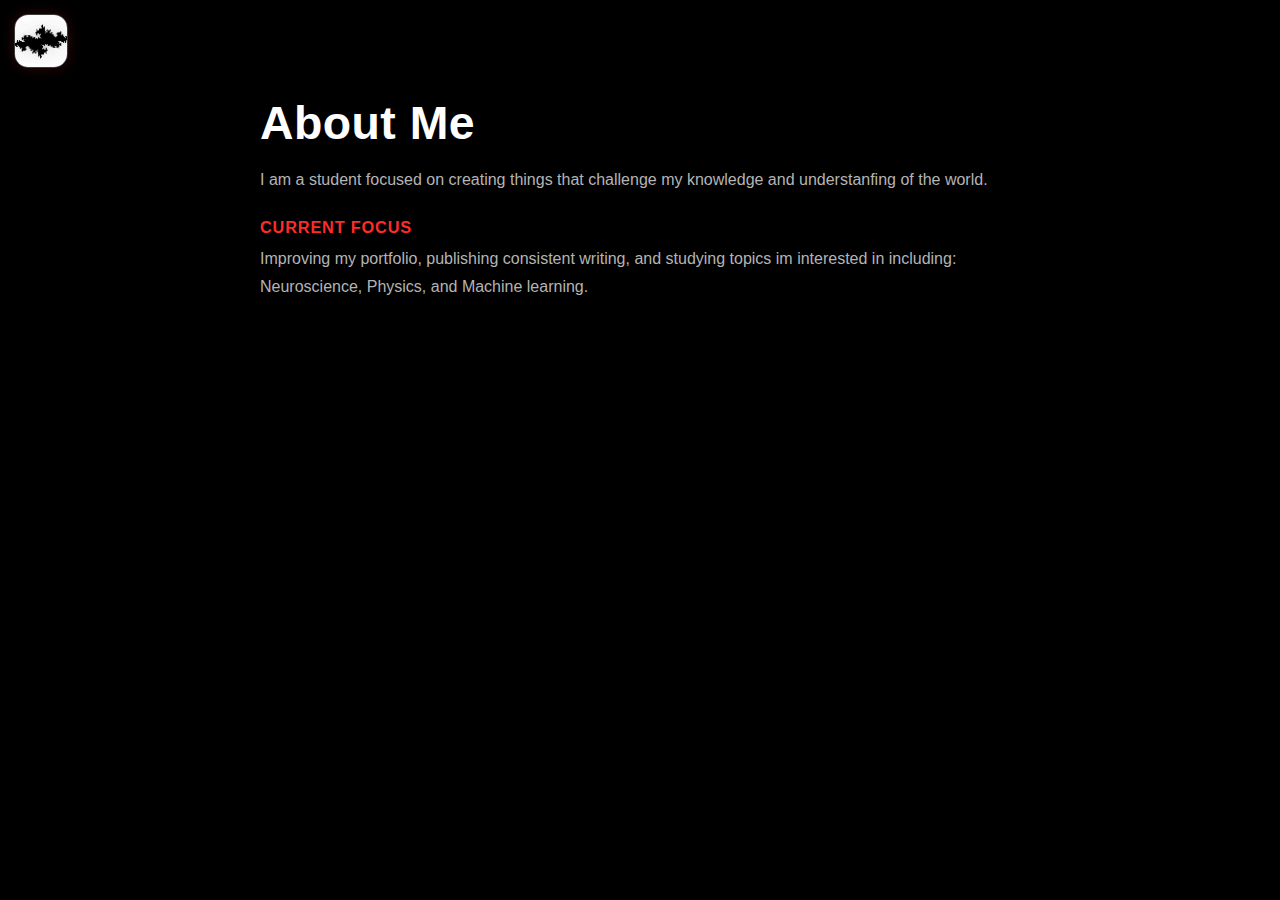
<file: about.html>
﻿<!doctype html>
<html lang="en">
<head>
  <meta charset="UTF-8" />
  <meta name="viewport" content="width=device-width, initial-scale=1.0" />
  <title>About | Your Name</title>
  <link rel="stylesheet" href="subpage.css" />
</head>
<body>
  <a class="home-fractal" href="index.html" aria-label="Back to home">
    <canvas aria-hidden="true"></canvas>
  </a>

  <main>
    <h1>About Me</h1>
    <p>
      I am a student focused on creating things that challenge my knowledge and understanfing of the world.
    </p>

    <h2>Current Focus</h2>
    <p>
      Improving my portfolio, publishing consistent writing, and studying topics im interested in including: Neuroscience, Physics, and Machine learning.
    </p>
  </main>

  <script src="subpage-fractal.js"></script>
</body>
</html>
</file>
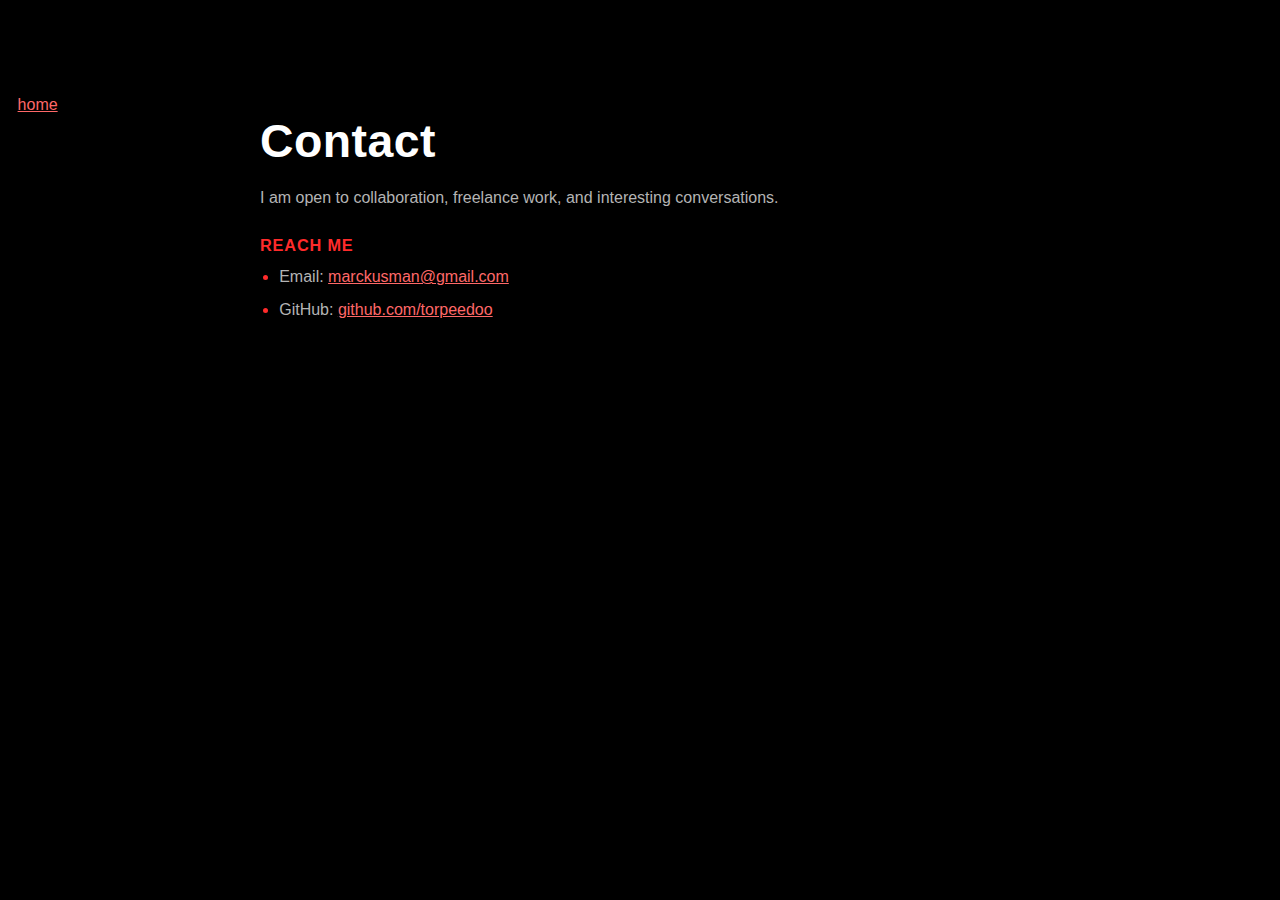
<file: contact.html>
﻿<!doctype html>
<html lang="en">
<head>
  <meta charset="UTF-8" />
  <meta name="viewport" content="width=device-width, initial-scale=1.0" />
  <title>Contact | Marcus</title>
  <link rel="stylesheet" href="subpage.css" />
</head>
<body>
  <a class="home-link" href="index.html">home</a>

  <main>
    <h1>Contact</h1>
    <p>
      I am open to collaboration, freelance work, and interesting conversations.
    </p>

    <h2>Reach Me</h2>
    <ul>
      <li>Email: <a href="mailto:marckusman@gmail.com">marckusman@gmail.com</a></li>
      <li>GitHub: <a href="https://github.com/torpeedoo">github.com/torpeedoo</a></li>
    </ul>
  </main>
</body>
</html>
</file>
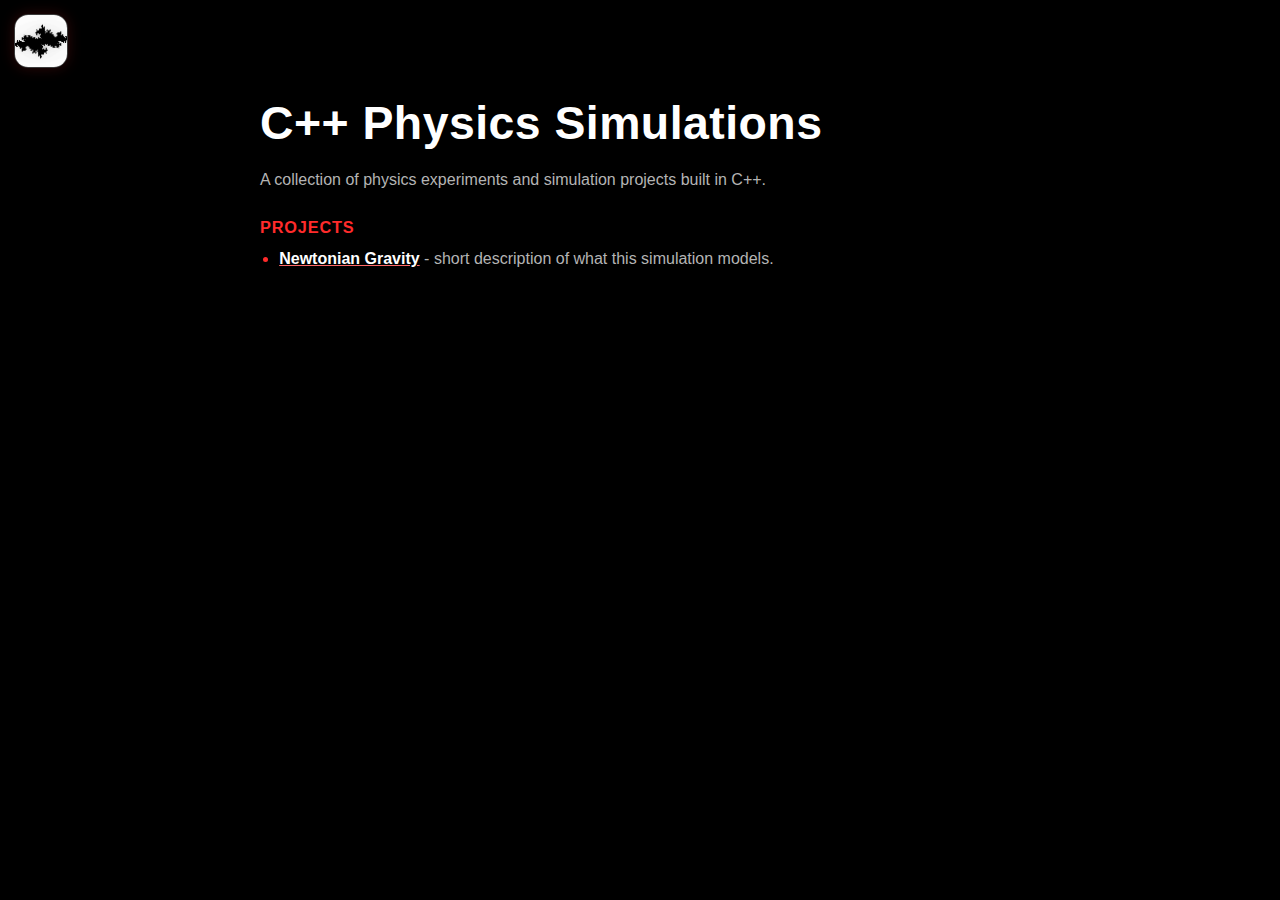
<file: cpp-physics.html>
﻿<!doctype html>
<html lang="en">
<head>
  <meta charset="UTF-8" />
  <meta name="viewport" content="width=device-width, initial-scale=1.0" />
  <title>C++ Physics | Your Name</title>
  <link rel="stylesheet" href="subpage.css" />
</head>
<body>
  <a class="home-fractal" href="index.html" aria-label="Back to home">
    <canvas aria-hidden="true"></canvas>
  </a>

  <main>
    <h1>C++ Physics Simulations</h1>
    <p>
      A collection of physics experiments and simulation projects built in C++.
    </p>

    <h2>Projects</h2>
    <ul>
      <li><a href="https://github.com/torpeedoo/Newtonian-gravity"><strong>Newtonian Gravity</strong></a> - short description of what this simulation models.</li>
    </ul>

  </main>

  <script src="subpage-fractal.js"></script>
</body>
</html>
</file>
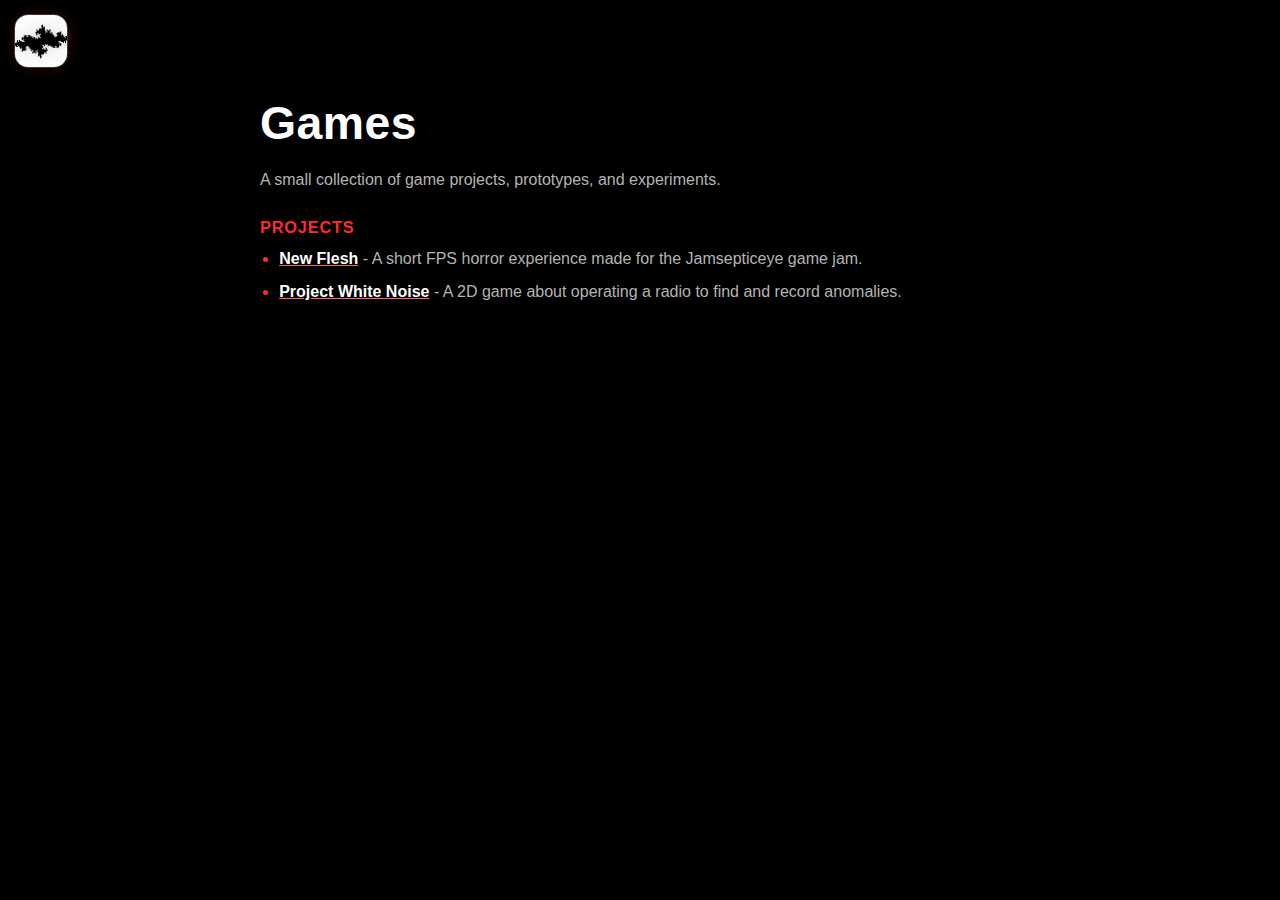
<file: games.html>
﻿<!doctype html>
<html lang="en">
<head>
  <meta charset="UTF-8" />
  <meta name="viewport" content="width=device-width, initial-scale=1.0" />
  <title>Games | Your Name</title>
  <link rel="stylesheet" href="subpage.css" />
</head>
<body>
  <a class="home-fractal" href="index.html" aria-label="Back to home">
    <canvas aria-hidden="true"></canvas>
  </a>

  <main>
    <h1>Games</h1>
    <p>
      A small collection of game projects, prototypes, and experiments.
    </p>

    <h2>Projects</h2>
    <ul>
      <li><a href="https://yesmemarcus.itch.io/new-flesh"><strong>New Flesh</strong></a> - A short FPS horror experience made for the Jamsepticeye game jam.</li>
      <li><a href="https://yesmemarcus.itch.io/projectwhitenoise"><strong>Project White Noise</strong></a> - A 2D game about operating a radio to find and record anomalies.</li>
    </ul>

  </main>

  <script src="subpage-fractal.js"></script>
</body>
</html>
</file>
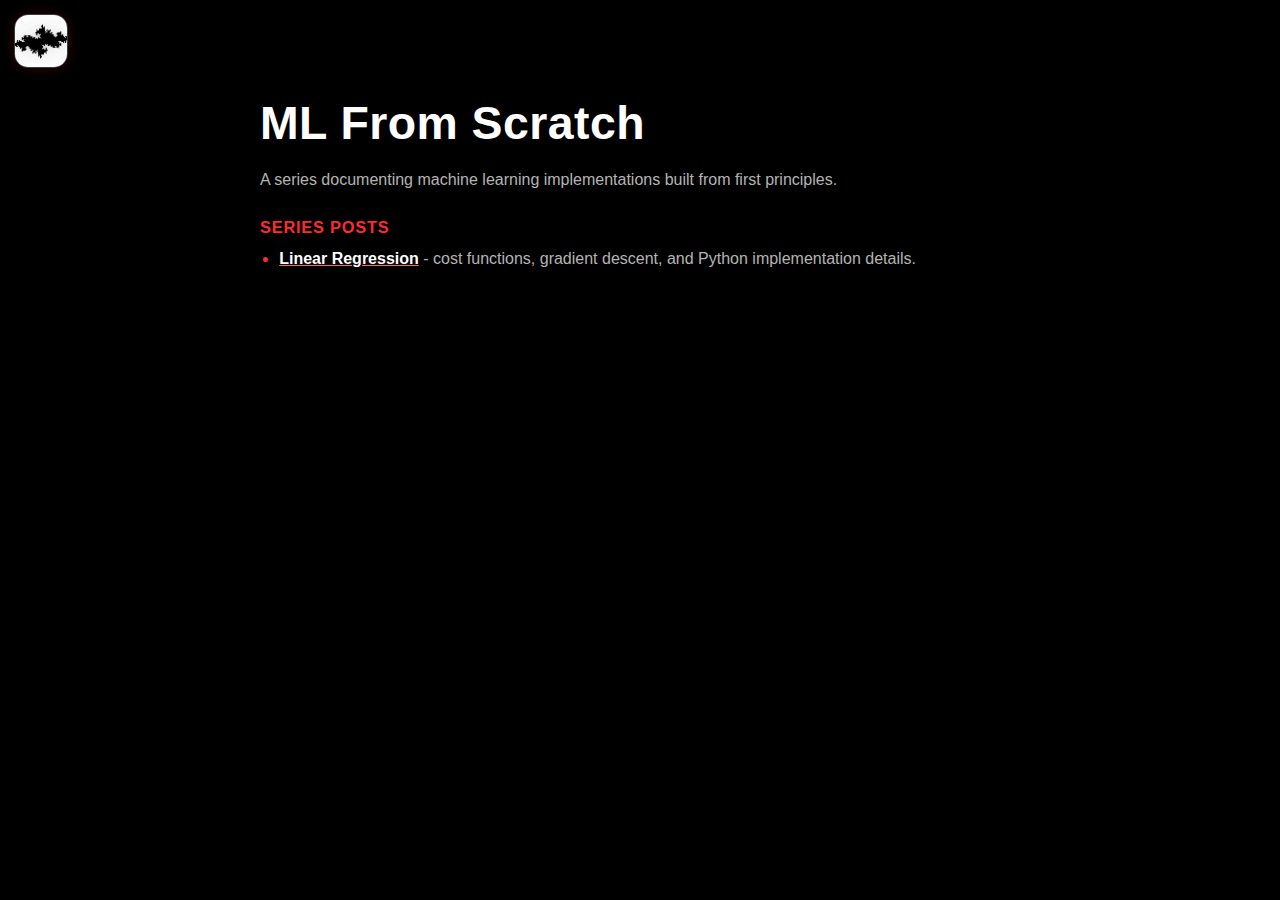
<file: ml-from-scratch.html>
﻿<!doctype html>
<html lang="en">
<head>
  <meta charset="UTF-8" />
  <meta name="viewport" content="width=device-width, initial-scale=1.0" />
  <title>ML From Scratch | Your Name</title>
  <link rel="stylesheet" href="subpage.css" />
</head>
<body>
  <a class="home-fractal" href="index.html" aria-label="Back to home">
    <canvas aria-hidden="true"></canvas>
  </a>

  <main>
    <h1>ML From Scratch</h1>
    <p>
      A series documenting machine learning implementations built from first principles.
    </p>

    <h2>Series Posts</h2>
    <ul>
      <li><a href="linear-regression.html"><strong>Linear Regression</strong></a> - cost functions, gradient descent, and Python implementation details.</li>
    </ul>
  </main>

  <script src="subpage-fractal.js"></script>
</body>
</html>
</file>
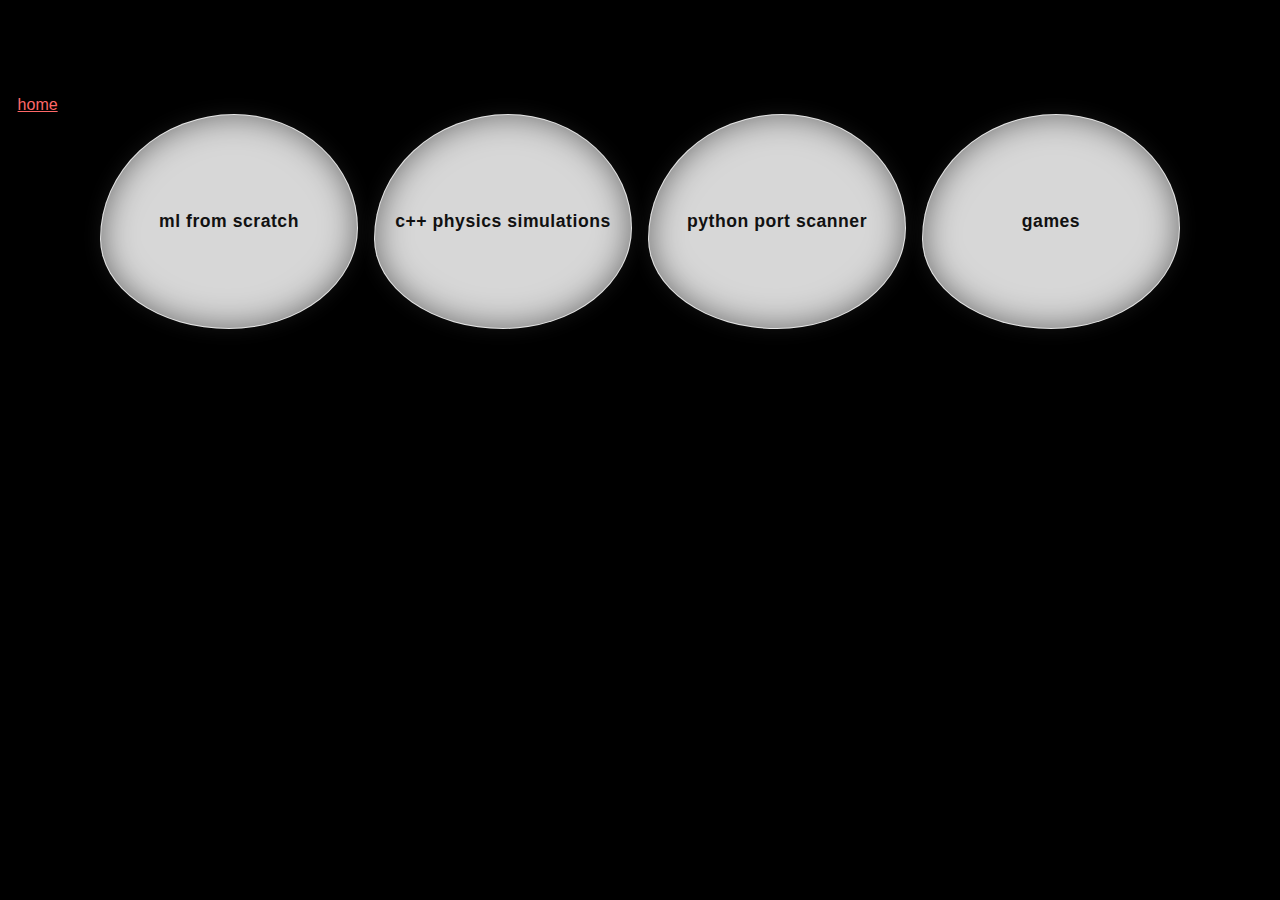
<file: projects.html>
﻿<!doctype html>
<html lang="en">
<head>
  <meta charset="UTF-8" />
  <meta name="viewport" content="width=device-width, initial-scale=1.0" />
  <title>Projects | Your Name</title>
  <link rel="stylesheet" href="subpage.css" />
  <style>
    .posts-shell {
      width: min(1080px, 100%);
      margin: 0 auto;
    }

    .bubble-grid {
      display: grid;
      grid-template-columns: repeat(auto-fit, minmax(220px, 1fr));
      gap: 1rem;
    }

    .bubble {
      text-decoration: none;
      color: #111;
      width: 100%;
      aspect-ratio: 1.2 / 1;
      position: relative;
      border-radius: 52% 48% 50% 50% / 58% 53% 47% 42%;
      border: 1px solid rgba(255, 255, 255, 0.34);
      background: #d7d7d7;
      box-shadow: 0 0 20px rgba(255, 255, 255, 0.08), inset 0 0 32px rgba(0, 0, 0, 0.5);
      overflow: hidden;
      isolation: isolate;
      animation: bubbleWobble 9.5s ease-in-out infinite;
      transform-origin: center;
      transition: border-color 180ms ease, box-shadow 180ms ease, filter 180ms ease;
      display: grid;
      place-items: center;
      padding: 1rem;
      text-align: center;
      font-size: clamp(0.95rem, 2vw, 1.1rem);
      font-weight: 600;
      letter-spacing: 0.03em;
      text-transform: lowercase;
    }

    .bubble::before {
      content: none;
    }

    .bubble::after {
      content: none;
    }

    .bubble:nth-child(2) {
      animation-duration: 10.4s;
      animation-delay: -1.4s;
    }

    .bubble:nth-child(3) {
      animation-duration: 11.1s;
      animation-delay: -2.2s;
    }

    .bubble:hover,
    .bubble:focus-visible {
      border-color: rgba(255, 43, 43, 0.7);
      box-shadow: 0 0 24px rgba(255, 43, 43, 0.18), inset 0 0 32px rgba(0, 0, 0, 0.5);
      filter: contrast(1.1) brightness(1.05);
      outline: none;
    }

    @keyframes bubbleWobble {
      0%,
      100% { transform: scale(0.97) rotate(-1.1deg) skewX(0deg); }
      25% { transform: scale(0.985) rotate(0.7deg) skewX(0.6deg); }
      50% { transform: scale(0.96) rotate(-0.6deg) skewX(-0.5deg); }
      75% { transform: scale(0.98) rotate(0.9deg) skewX(0.4deg); }
    }

    @media (max-width: 560px) {
      .bubble-grid {
        grid-template-columns: 1fr;
      }

      .bubble {
        aspect-ratio: 1.18 / 1;
      }
    }
  </style>
</head>
<body>
  <a class="home-link" href="index.html">home</a>

  <main class="posts-shell">
    <section class="bubble-grid" aria-label="Post navigation">
      <a class="bubble" href="ml-from-scratch.html" aria-label="Open ML From Scratch">
        <span>ml from scratch</span>
      </a>

      <a class="bubble" href="cpp-physics.html" aria-label="Open C++ Physics Simulations">
        <span>c++ physics simulations</span>
      </a>

      <a class="bubble" href="pyportscan.html" aria-label="Open PyPortScan post">
        <span>python port scanner</span>
      </a>

      <a class="bubble" href="games.html" aria-label="Open Games page">
        <span>games</span>
      </a>
    </section>
  </main>
</body>
</html>
</file>
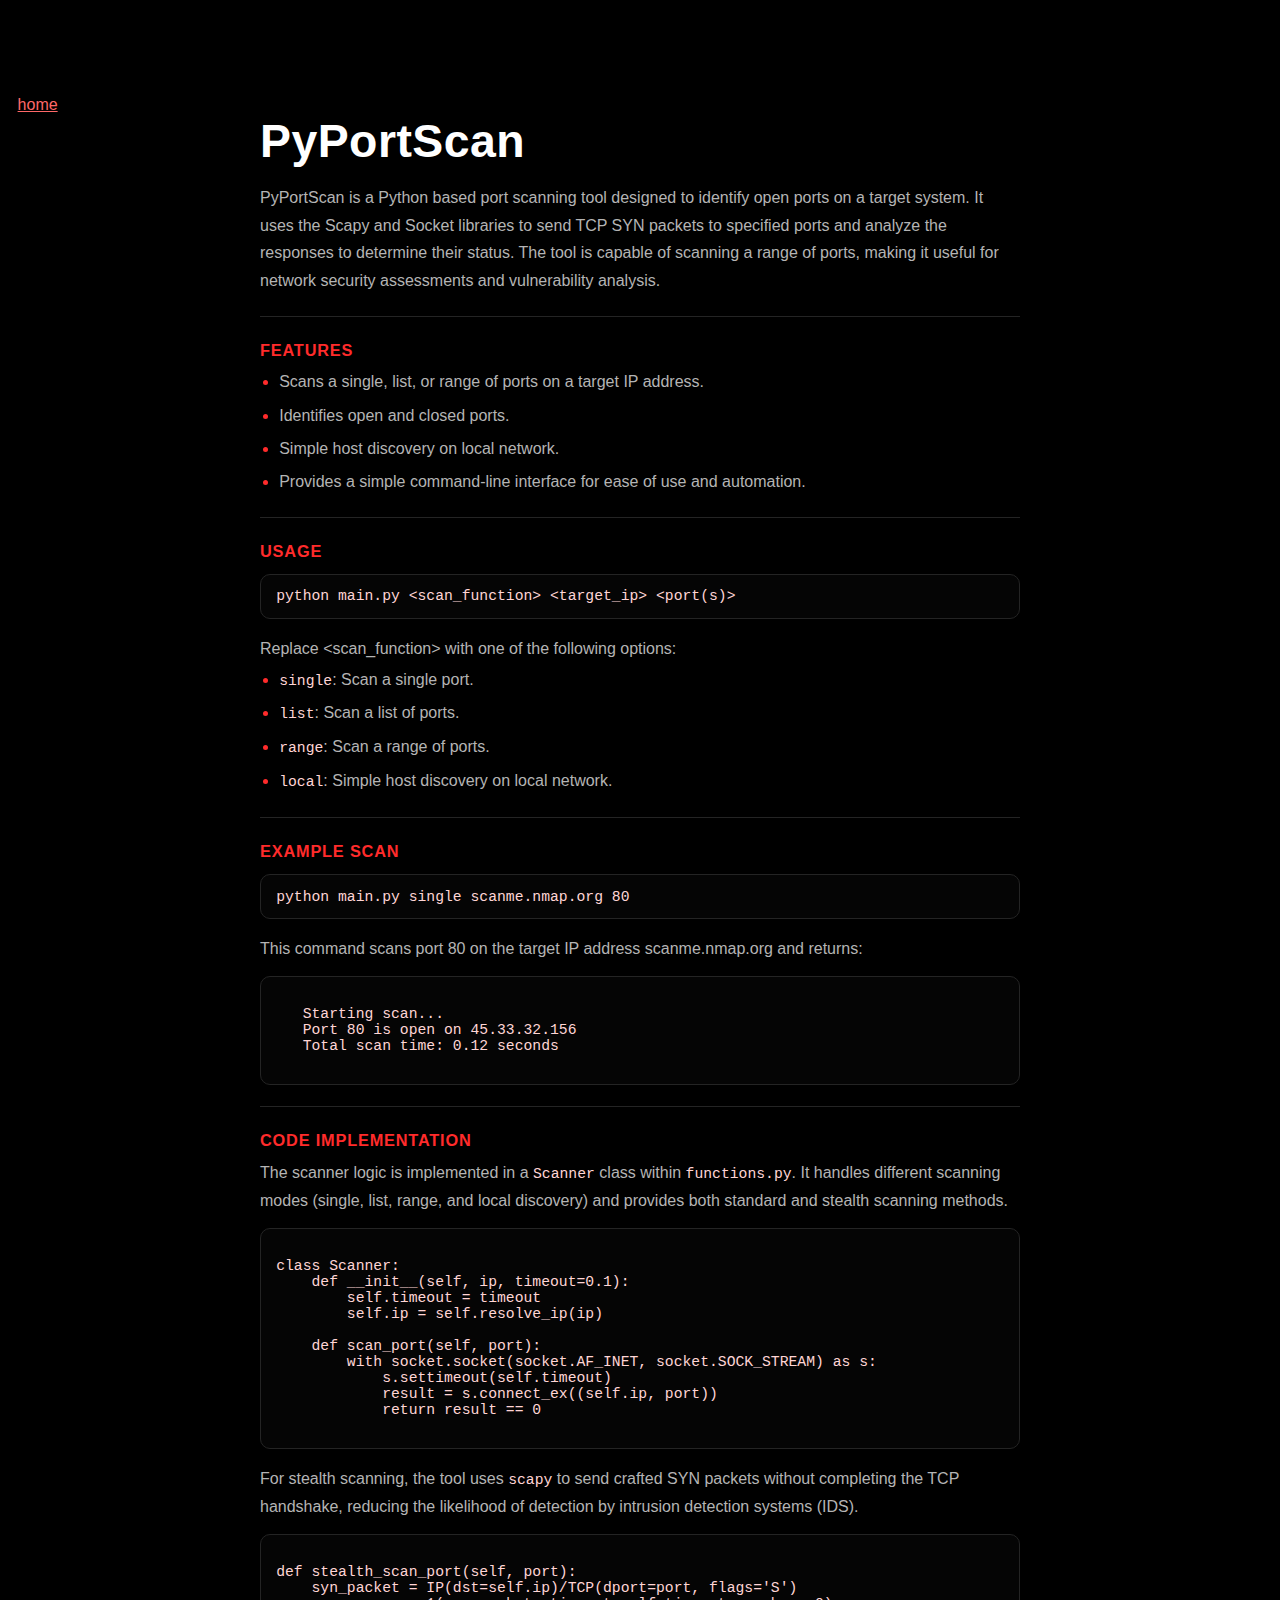
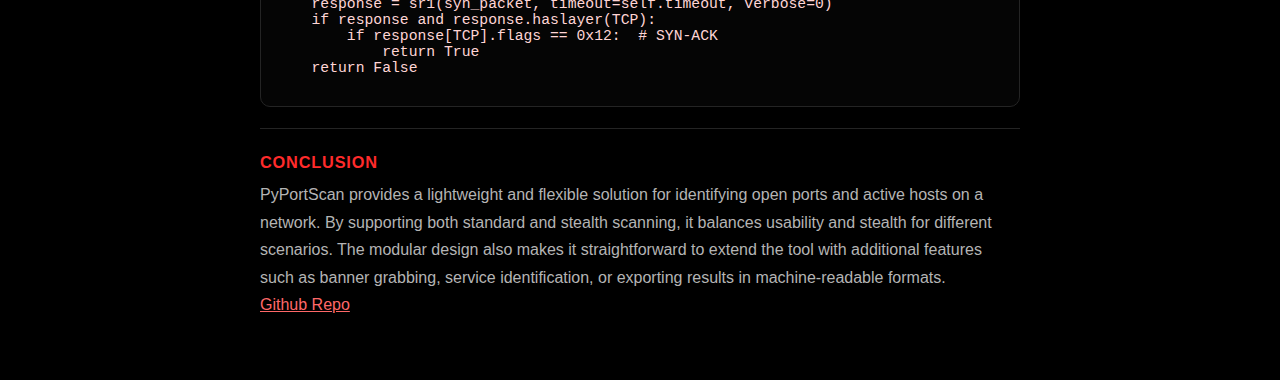
<file: pyportscan.html>
﻿<!doctype html>
<html lang="en">
<head>
  <meta charset="UTF-8" />
  <meta name="viewport" content="width=device-width, initial-scale=1.0" />
  <title>PyPortScan | Marcus</title>
  <link rel="stylesheet" href="subpage.css" />
  
</head>
<body>
  <a class="home-link" href="index.html">home</a>

  <main>
    <article class="post-body">
<h1>PyPortScan</h1>

   <p>PyPortScan is a Python based port scanning tool designed to identify open ports on a target system. 
      It uses the Scapy and Socket libraries to send TCP SYN packets to specified ports and analyze the responses to determine their status. 
      The tool is capable of scanning a range of ports, making it useful for network security assessments and vulnerability analysis.</p>

   <hr>

   <h2>Features</h2>
   <ul>
      <li>Scans a single, list, or range of ports on a target IP address.</li>
      <li>Identifies open and closed ports.</li>
      <li>Simple host discovery on local network.</li>
      <li>Provides a simple command-line interface for ease of use and automation.</li>
   </ul>

   <hr>

   <h2>Usage</h2>
   <pre><code>python main.py &lt;scan_function&gt; &lt;target_ip&gt; &lt;port(s)&gt;</code></pre>
   <p>Replace &lt;scan_function&gt; with one of the following options:</p>
   <ul>
      <li><code>single</code>: Scan a single port.
      <li> <code>list</code>: Scan a list of ports.
      <li><code>range</code>: Scan a range of ports.
      <li><code>local</code>: Simple host discovery on local network.
   </ul>
   <hr>

   <h2>Example scan</h2>
   <pre><code>python main.py single scanme.nmap.org 80</code></pre>
   <p>This command scans port 80 on the target IP address scanme.nmap.org and returns: </p>

   <pre><code>
   Starting scan...
   Port 80 is open on 45.33.32.156
   Total scan time: 0.12 seconds
   </code></pre>
   <hr>

   <h2>Code Implementation</h2>

   <p>The scanner logic is implemented in a <code>Scanner</code> class within <code>functions.py</code>. 
   It handles different scanning modes (single, list, range, and local discovery) and provides both standard and stealth scanning methods.</p>

   <pre><code>
class Scanner:
    def __init__(self, ip, timeout=0.1):
        self.timeout = timeout
        self.ip = self.resolve_ip(ip)

    def scan_port(self, port):
        with socket.socket(socket.AF_INET, socket.SOCK_STREAM) as s:
            s.settimeout(self.timeout)
            result = s.connect_ex((self.ip, port))
            return result == 0
   </code></pre>

   <p>For stealth scanning, the tool uses <code>scapy</code> to send crafted SYN packets without completing 
   the TCP handshake, reducing the likelihood of detection by intrusion detection systems (IDS).</p>

   <pre><code class="language-python">
def stealth_scan_port(self, port):
    syn_packet = IP(dst=self.ip)/TCP(dport=port, flags='S')
    response = sr1(syn_packet, timeout=self.timeout, verbose=0)
    if response and response.haslayer(TCP):
        if response[TCP].flags == 0x12:  # SYN-ACK
            return True
    return False
   </code></pre>

   <hr>

   <h2>Conclusion</h2>
   <p>PyPortScan provides a lightweight and flexible solution for identifying open ports and active hosts 
   on a network. By supporting both standard and stealth scanning, it balances usability and stealth for 
   different scenarios. The modular design also makes it straightforward to extend the tool with additional 
   features such as banner grabbing, service identification, or exporting results in machine-readable formats.</p>

   <p><a href="https://github.com/torpeedoo/PyPortScan">Github Repo</a></p>
    </article>
  </main>
</body>
</html>
</file>
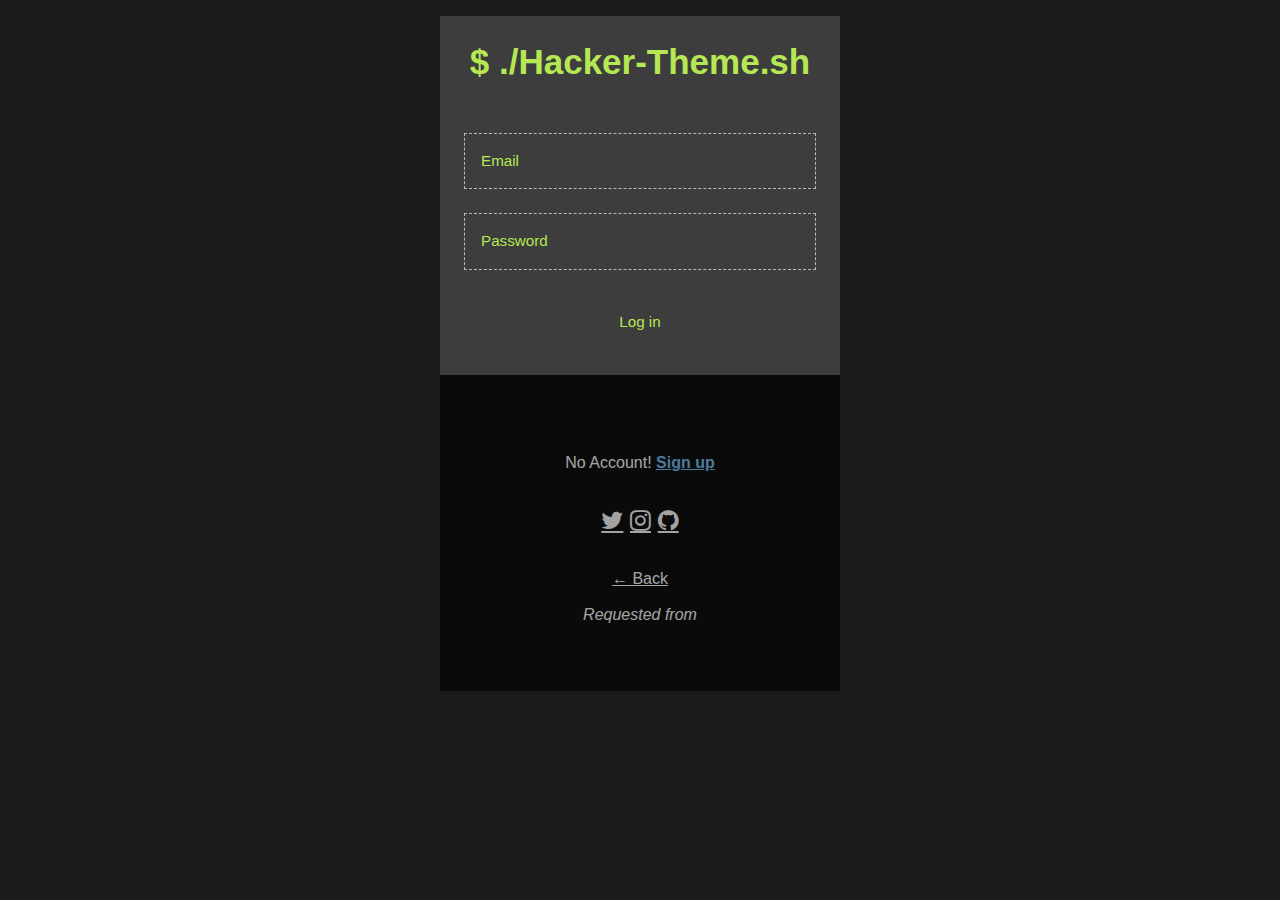
<file: pages/hacker-theme-login.html>
<!doctype html>
<html>
  <head>
    <link rel="icon" href="https://avatars.githubusercontent.com/u/69230350?v=4">
    <title>Hacker theme (thelearn-tech)</title>
    <meta charset="UTF-8">
    <meta name="viewport" content="width=device-width, initial-scale=1">
    <link rel="stylesheet" href="../assets/css/login_sign_up.css">
    <link rel="stylesheet" href="https://fonts.googleapis.com/css?family=Lato">
    <link rel="stylesheet" href="https://cdnjs.cloudflare.com/ajax/libs/font-awesome/4.7.0/css/font-awesome.min.css">
    <link rel="stylesheet" href="https://www.w3schools.com/w3css/4/w3.css">
    
  </head>
  <body>
    <div class="login">
      
      <h2 class="login-header">$ ./Hacker-Theme.sh</h2>
      <form class="login-container">
        <p><input type="email" placeholder="Email" required name="email"></p>
        <p><input type="password" placeholder="Password" required name="password"></p>
        <p><input type="submit" value="Log in"></p>
      </form>
      <footer class="w3-center w3-black w3-padding-64 w3-opacity w3-hover-opacity-off">
        <p>No Account! <a href="hacker-theme-sign-up.html" target="_self" class="linkk bold"><b>Sign up</b></a></p>
        <div class="w3-xlarge w3-section">
          
          <!-- small logo with redirecting link -->
          <a href="https://twitter.com/thelearn_tech/" <i class="fa fa-twitter w3-hover-opacity"></a>
          <a href="https://instagram.com/thelearn_tech/" <i class="fa fa-instagram w3-hover-opacity"></a>
          <a href="https://github.com/thelearn-tech/" <i class="fa fa-github w3-hover-opacity"></a>
          
        </div>
        <p>
          <a href="../hacker-theme" title="" target="_self" class="w3-hover-text-green">&#8592 Back</a>
          
          
        </p>
        <h class="w3-center"><em>Requested from </em></h>
        <h id="usrip">  </h>
        </script>
        <script src="https://ajax.googleapis.com/ajax/libs/jquery/3.2.1/jquery.min.js"> </script>
        <script src="../assets/js/ip.js"> </script>
        
      </footer>
      
    </div>
  </body>
</html>
</file>
<file: subpage.css>
﻿:root {
  --bg: #000;
  --text: #f3f3f3;
  --muted: #b4b4b4;
  --accent: #ff2b2b;
  --line: #242424;
}

* {
  box-sizing: border-box;
}

html,
body {
  margin: 0;
  min-height: 100%;
  background: var(--bg);
  color: var(--text);
  font-family: "Segoe UI", sans-serif;
}

body {
  padding: clamp(4.5rem, 8vw, 6rem) 1.1rem 2.4rem;
}

.home-fractal {
  position: fixed;
  top: 0.85rem;
  left: 0.85rem;
  width: 54px;
  height: 54px;
  border-radius: 14px;
  overflow: hidden;
  border: 1px solid #3a3a3a;
  background: #040404;
  box-shadow: 0 0 14px rgba(255, 43, 43, 0.18);
  display: block;
}

.home-fractal canvas {
  width: 100%;
  height: 100%;
  display: block;
}

main {
  width: min(760px, 100%);
  margin: 0 auto;
}

h1 {
  margin: 0 0 1rem;
  font-size: clamp(2rem, 5vw, 2.9rem);
  color: #fff;
  letter-spacing: 0.01em;
}

h2 {
  margin: 1.5rem 0 0.55rem;
  color: var(--accent);
  font-size: 1.02rem;
  letter-spacing: 0.05em;
  text-transform: uppercase;
}

p,
ul {
  margin: 0;
  color: var(--muted);
  line-height: 1.72;
}

ul {
  margin-top: 0.2rem;
  padding-left: 1.2rem;
}

li {
  margin-bottom: 0.35rem;
}

strong {
  color: #fff;
}

li::marker {
  color: var(--accent);
}

a {
  color: #ff6868;
}

a:hover,
a:focus-visible {
  color: #ff9696;
}

hr {
  border: 0;
  border-top: 1px solid var(--line);
  margin: 1.35rem 0;
}

pre {
  margin: 0.8rem 0 1rem;
  padding: 0.85rem 0.95rem;
  border: 1px solid var(--line);
  border-radius: 10px;
  background: #050505;
  overflow-x: auto;
}

code {
  color: #ffd5d5;
  font-family: "Cascadia Mono", "Consolas", monospace;
  font-size: 0.92em;
}

.itch-grid {
  margin-top: 0.75rem;
  display: grid;
  gap: 0.9rem;
}

.itch-wrap {
  border: 1px solid var(--line);
  border-radius: 12px;
  background: #050505;
  padding: 0.75rem;
}

.itch-wrap h3 {
  margin: 0 0 0.55rem;
  font-size: 0.9rem;
  color: var(--accent);
  letter-spacing: 0.06em;
  text-transform: uppercase;
  font-weight: 600;
}

.itch-wrap iframe {
  width: 100%;
  max-width: 552px;
  display: block;
  border: 0;
}
</file>
<file: assets/css/login_sign_up.css>
/* vesion 1.0.1 */
body {
background: #1A1A1A;
font-family: Monaco, "Bitstream Vera Sans Mono", "Lucida Console", Terminal, monospace;;
}
.login {
width: 400px;
margin: 16px auto;
font-size: 16px;
}
/* Reset top and bottom margins from certain elements */
.login-header,
.login p {
margin-top: 0;
margin-bottom: 0;
}
.login-header {
background: #3D3D3D;
padding: 20px;
font-size: 35px;
font-weight: bold;
text-align: center;
color:  #B5E853;
}
.login-container {
background: #3D3D3D;
padding: 12px;
}
/* Every row inside .login-container is defined with p tags */
.login p {
padding: 12px;
}
.login input {
box-sizing: border-box;
display: block;
width: 100%;
border-width: 1px;
border-style: dashed;
border-color: #B5E853;
padding: 16px;
outline: 0;
/*font-family: inherit;
*/font-size: 0.95em;
}
.login input[type="text"],
.login input[type="email"],
.login input[type="password"] {
background: #3D3D3D;
border-color: #bbb;
color: white;
}
/* Text fields' focus effect */
.login input[type="text"]:focus,
.login input[type="email"]:focus,
.login input[type="password"]:focus {
border-color: #888;
}
.login input[type="submit"] {
background: #3D3D3D;
border-color: transparent;
color:  #B5E853;
cursor: pointer;
}
.login input[type="submit"]:hover {
background: #3D3D3D;
}
/* Buttons' focus effect */
.login input[type="submit"]:focus {
border-color: #05a;
}
::placeholder { /* Chrome, Firefox, Opera, Safari 10.1+ */
color: #B5E853;
opacity: 1; /* Firefox */
}
.linkk {color: #6CBDEC;}
</file>
